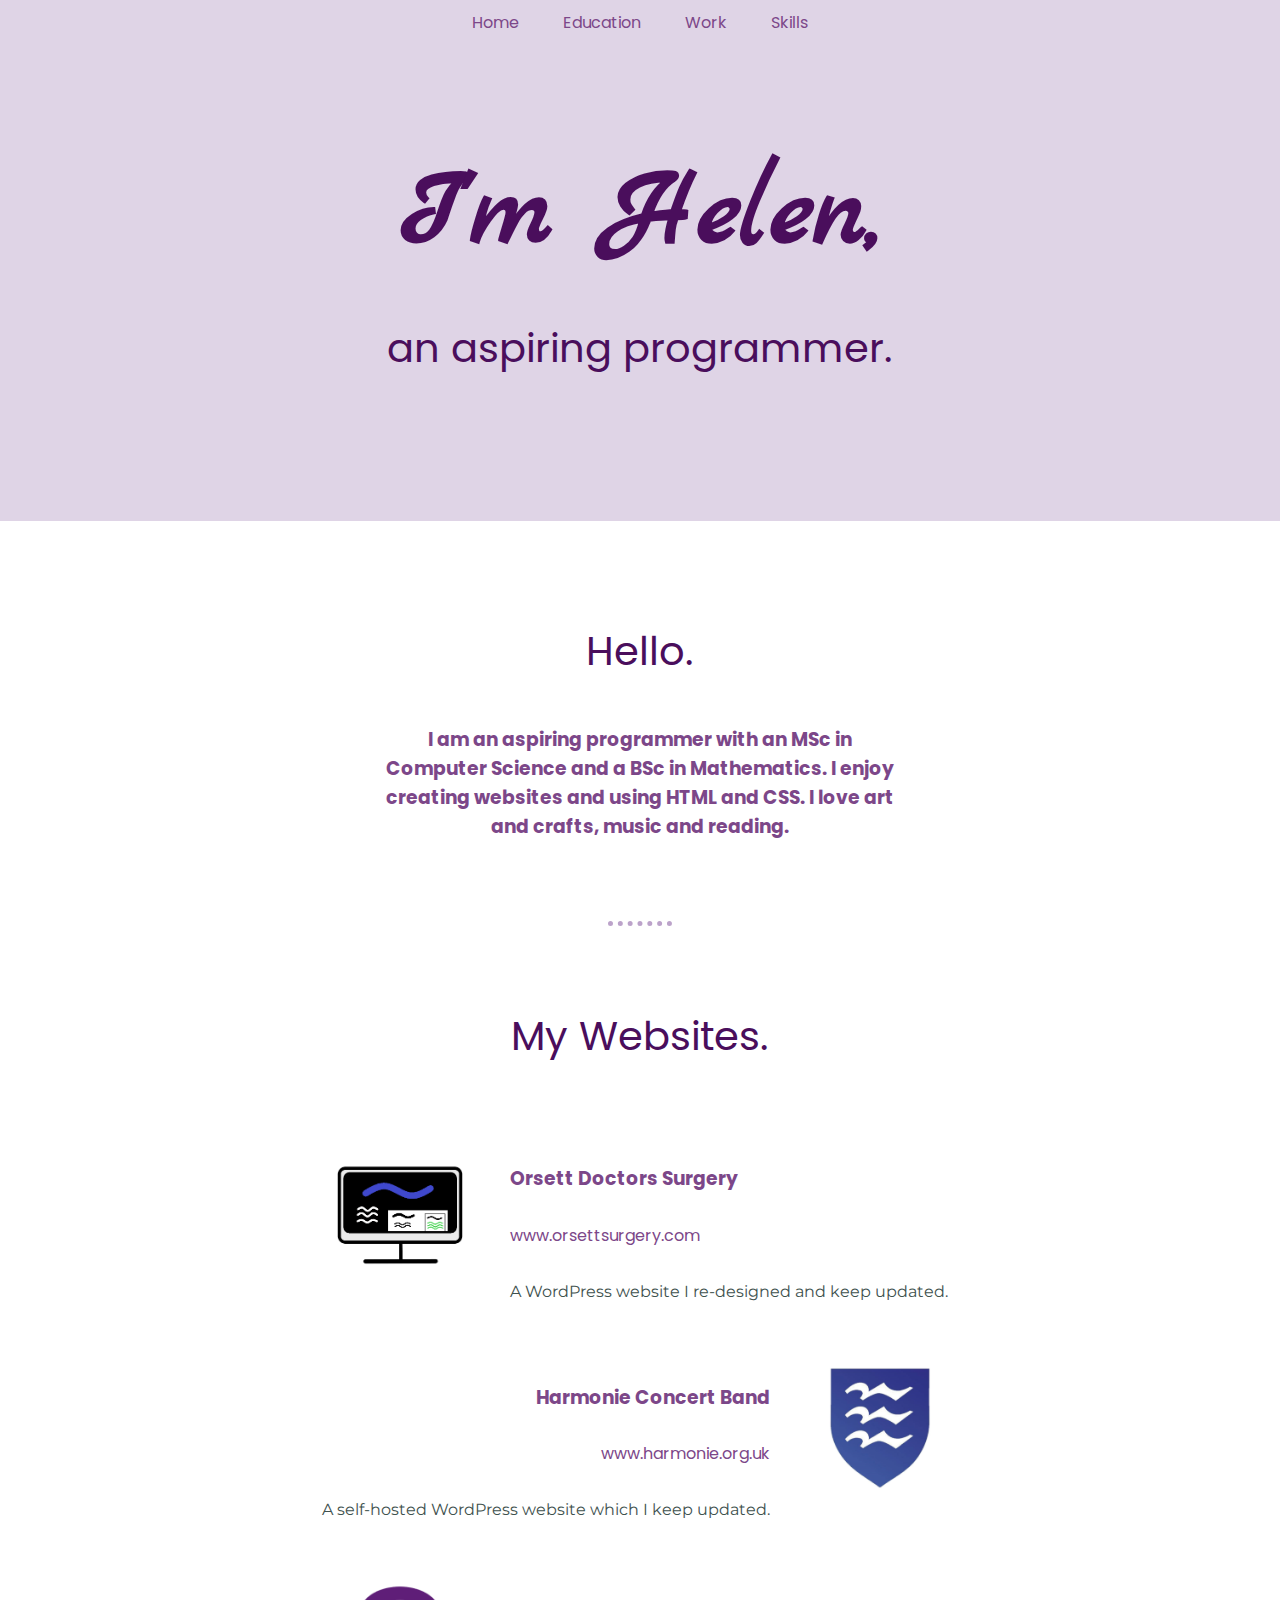
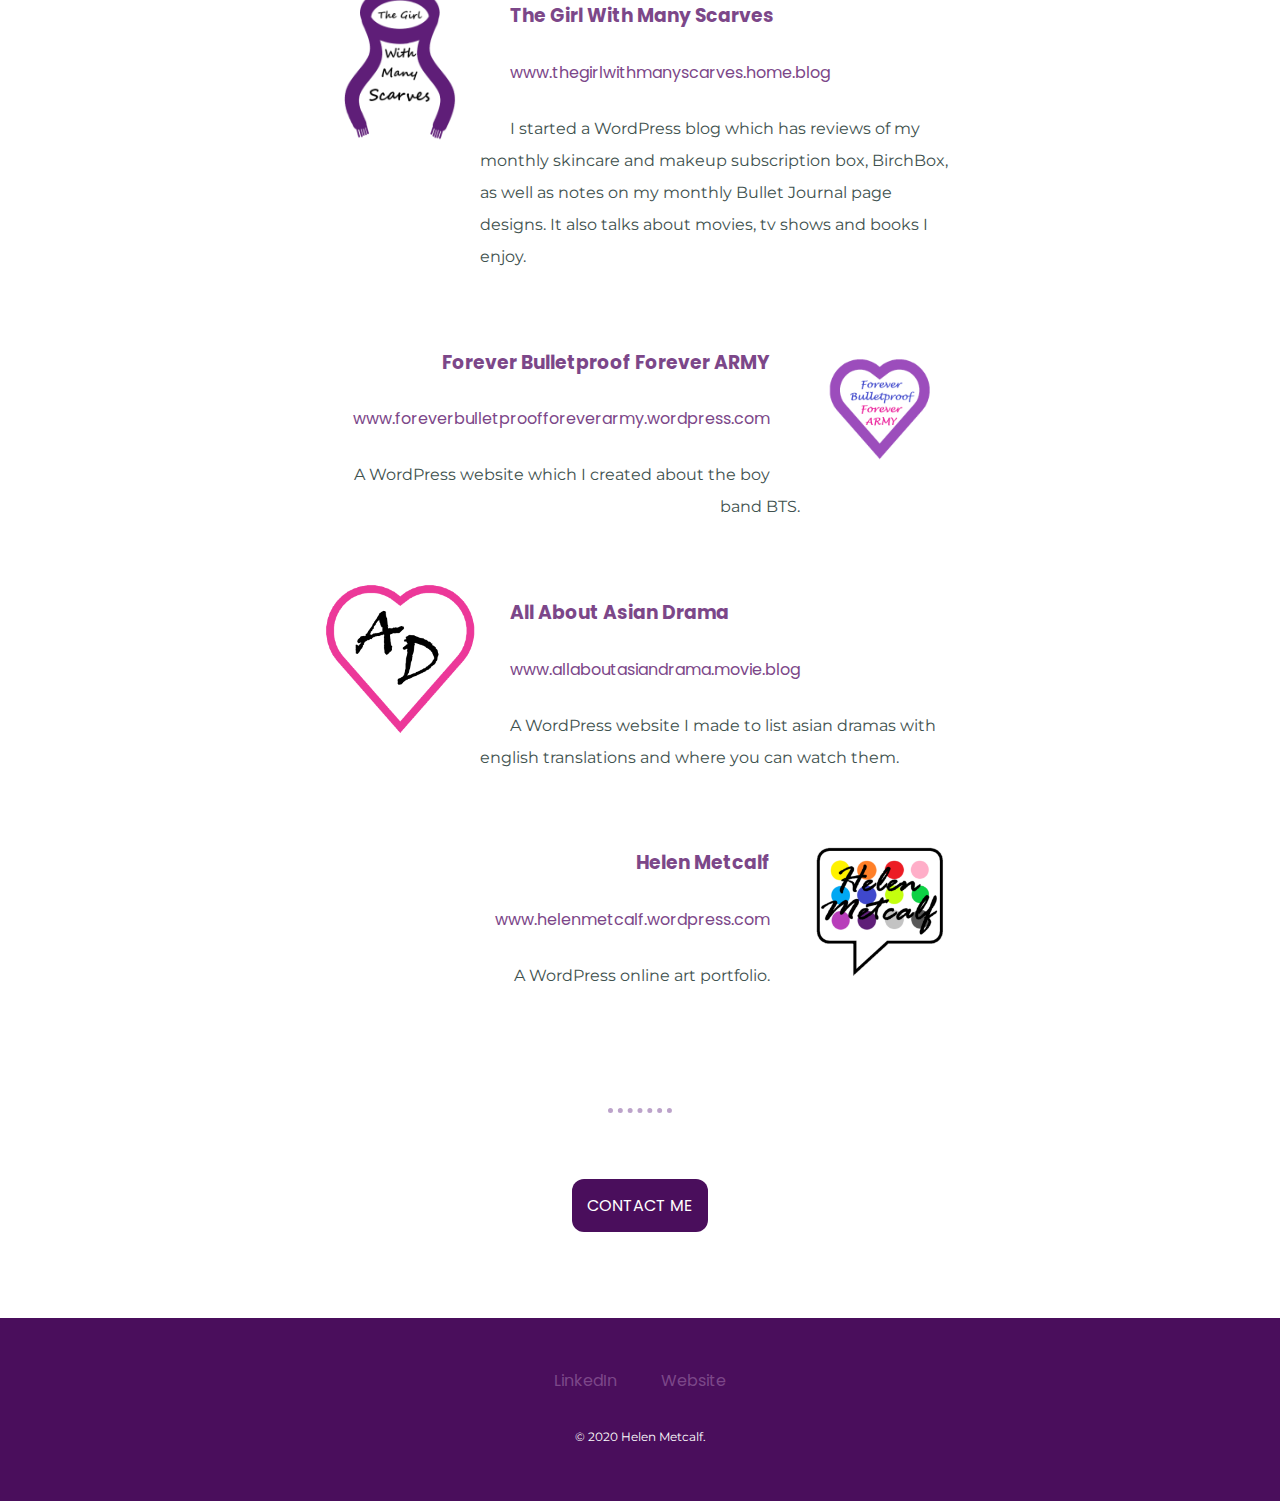
<file: index.html>
<!DOCTYPE html>
<html lang="en" dir="ltr">

<head>
  <meta charset="utf-8">
  <title>Helen Metcalf</title>
  <link rel="stylesheet" href="css/styles.css">
  <link rel="icon" href="hm_web_icon.ico">
  <link href="https://fonts.googleapis.com/css?family=Marck+Script|Montserrat|Poppins&display=swap" rel="stylesheet">
</head>

<body>


  <div class="nav">
    <a href="index.html">Home</a>
    <a href="education.html">Education</a>
    <a href="work.html">Work</a>
    <a href="skills.html">Skills</a>
  </div>

  <div class="top-container">
    <h1>I'm Helen,</h1>
    <h2>an aspiring programmer.</h2>
  </div>

  <div class="middle-container">
    <div class="profile">
<!--      <img class="profile-img" src="images/helen.jpg" alt="profile-pic">
      <img class="hm-logo" src="images/HM_logo1_clear.png" alt="hm-logo"> -->
      <h2>Hello.</h2>
      <h3 class="intro">I am an aspiring programmer with an MSc in Computer Science
        and a BSc in Mathematics. I enjoy creating websites and using HTML and
        CSS. I love art and crafts, music and reading.</h3>
    </div>
    <hr>
    <div class="skills">
      <h2>My Websites.</h2>
      <div class="skill-row">

        <div class="skill-row-one">
          <img class="orsett-logo-img" src="images/website_icon_colour.png" alt="orsett-logo">
          <div class="skill-row-one-text">
            <h3>Orsett Doctors Surgery</h3>
            <a class="website-link" href="https://www.orsettsurgery.com">www.orsettsurgery.com</a>
            <p>A WordPress website I re-designed and keep updated.</p>
          </div>
        </div>

        <div class="skill-row-two">
          <img class="harmonie-logo-img" src="images/harmonie_transparent.png" alt="harmonie-logo">
          <div class="skill-row-two-text">
            <h3>Harmonie Concert Band</h3>
            <a class="website-link" href="https://www.harmonie.org.uk">www.harmonie.org.uk</a>
            <p>A self-hosted WordPress website which I keep updated.</p>
          </div>
        </div>

        <div class="skill-row-one">
          <img class="scarf-logo-img" src="images/Scarf_Logo.png" alt="scarf-logo">
          <div class="skill-row-one-text">
            <h3>The Girl With Many Scarves</h3>
            <a class="website-link" href="http://www.thegirlwithmanyscarves.home.blog/">www.thegirlwithmanyscarves.home.blog</a>
            <p>I started a WordPress blog which has reviews of my monthly skincare and makeup
              subscription box, BirchBox, as well as notes on my monthly Bullet Journal
              page designs. It also talks about movies, tv shows and books I enjoy.</p>
          </div>
        </div>

        <div class="skill-row-two">
          <img class="bts-logo-img" src="images/FBFA_Logo_v4_3.png" alt="bts-logo">
          <div class="skill-row-two-text">
            <h3>Forever Bulletproof Forever ARMY</h3>
            <a class="website-link" href="http://www.foreverbulletproofforeverarmy.wordpress.com/">www.foreverbulletproofforeverarmy.wordpress.com</a>
            <p>A WordPress website which I created about the boy band BTS.</p>
          </div>
        </div>

        <div class="skill-row-one">
          <img class="asian-drama-logo-img" src="images/asian-drama-logo.png" alt="asian-drama-logo">
          <div class="skill-row-one-text">
            <h3>All About Asian Drama</h3>
            <a class="website-link" href="http://www.allaboutasiandrama.movie.blog/">www.allaboutasiandrama.movie.blog</a>
            <p>A WordPress website I made to list asian dramas with english translations and where you can watch them.</p>
          </div>
        </div>

        <div class="skill-row-two">
          <img class="hm-logo-img" src="images/HM_logo1_clear_small.png" alt="hm-logo">
          <div class="skill-row-two-text">
            <h3>Helen Metcalf</h3>
            <a class="website-link" href="https://www.helenmetcalf.wordpress.com/">www.helenmetcalf.wordpress.com</a>
            <p>A WordPress online art portfolio.</p>
          </div>
        </div>
<!--
        <div class="skill-row-two">
          <img class="dr-logo-img" src="images/DR_logo.png" alt="DR-logo">
          <div class="skill-row-two-text">
            <h3>DayDream Romantic</h3>
            <p>I have another blog which focuses on my favourite fictional relationships
              from movies, tv shows and books.</p>
          </div>
        </div>
-->
      </div>
    </div>
    <hr>
    <div class="contact-me">
<!--      <h2>Get In Touch</h2>
      <h3>Do you have a project you would like my help on?</h3>
      <p class="contact-message">Press the <em>Contact Me</em> button below to get
        in touch with me.</p>  -->
      <a class="btn" href="mailto:hm9500@hotmail.com">CONTACT ME</a>
    </div>
  </div>


  <div class="bottom-container">
    <a class="footer-link" href="https://www.linkedin.com/in/helen-m222a99107/">LinkedIn</a>
    <a class="footer-link" href="https://www.helenmetcalf.wordpress.com">Website</a>
    <p class="copyright-message">© 2020 Helen Metcalf.</p>
  </div>



</body>

</html>
</file>
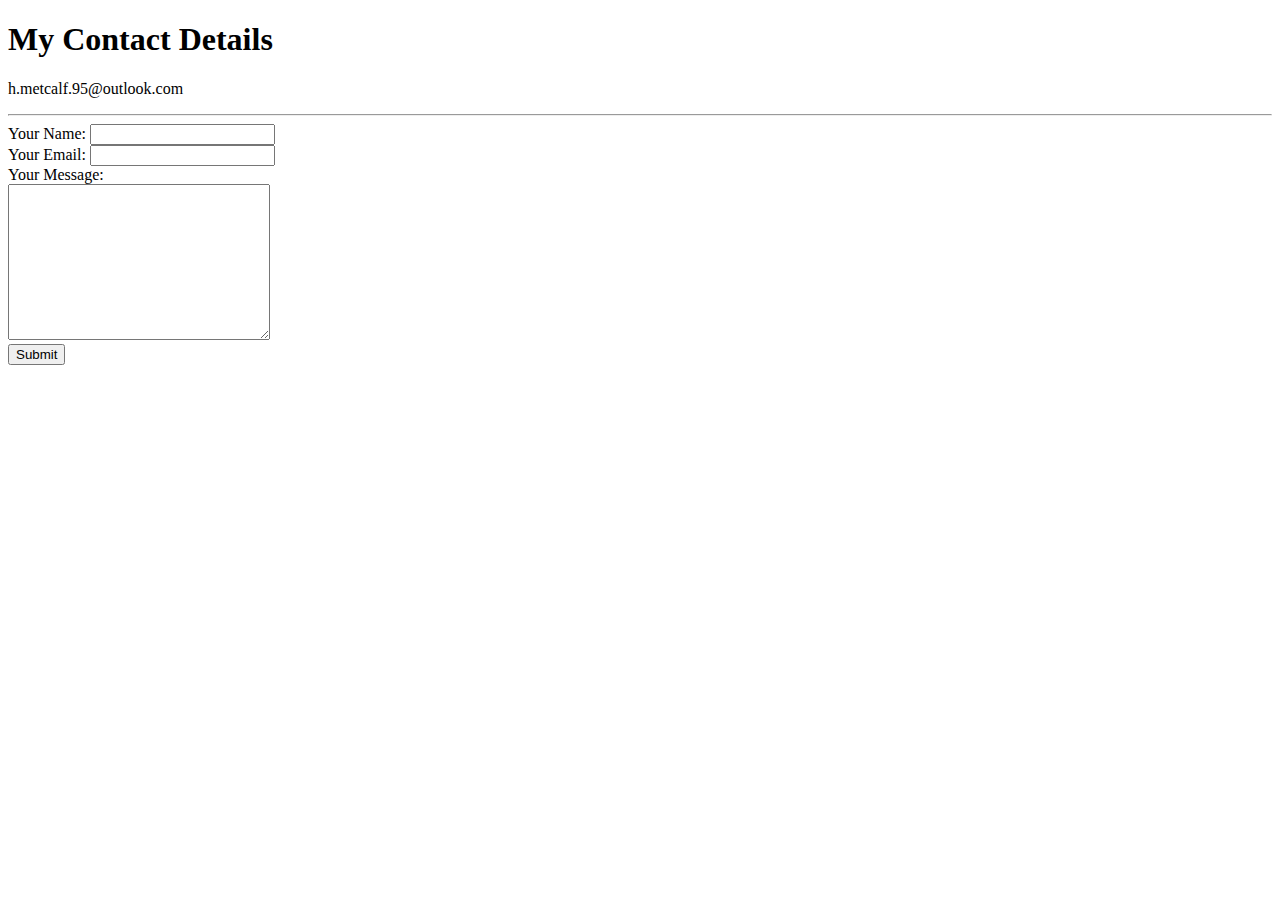
<file: contact.html>
<!DOCTYPE html>
<html lang="en" dir="ltr">
  <head>
    <meta charset="utf-8">
    <title>Contact Me</title>
  </head>
  <body>
    <h1>My Contact Details</h1>
    <p>h.metcalf.95@outlook.com</p>
    <hr>
    <form action="mailto:hm9500@hotmail.com" method="post" enctype="text/plain">
      <label for="">Your Name:</label>
      <input type="text" name="yourName" value=""><br>
      <label for="">Your Email:</label>
      <input type="email" name="yourEmail" value=""><br>
      <label for="">Your Message:</label><br>
      <textarea name="yourMessage" rows="10" cols="30"></textarea><br>
      <input type="submit" name="">
    </form>
  </body>
</html>
</file>
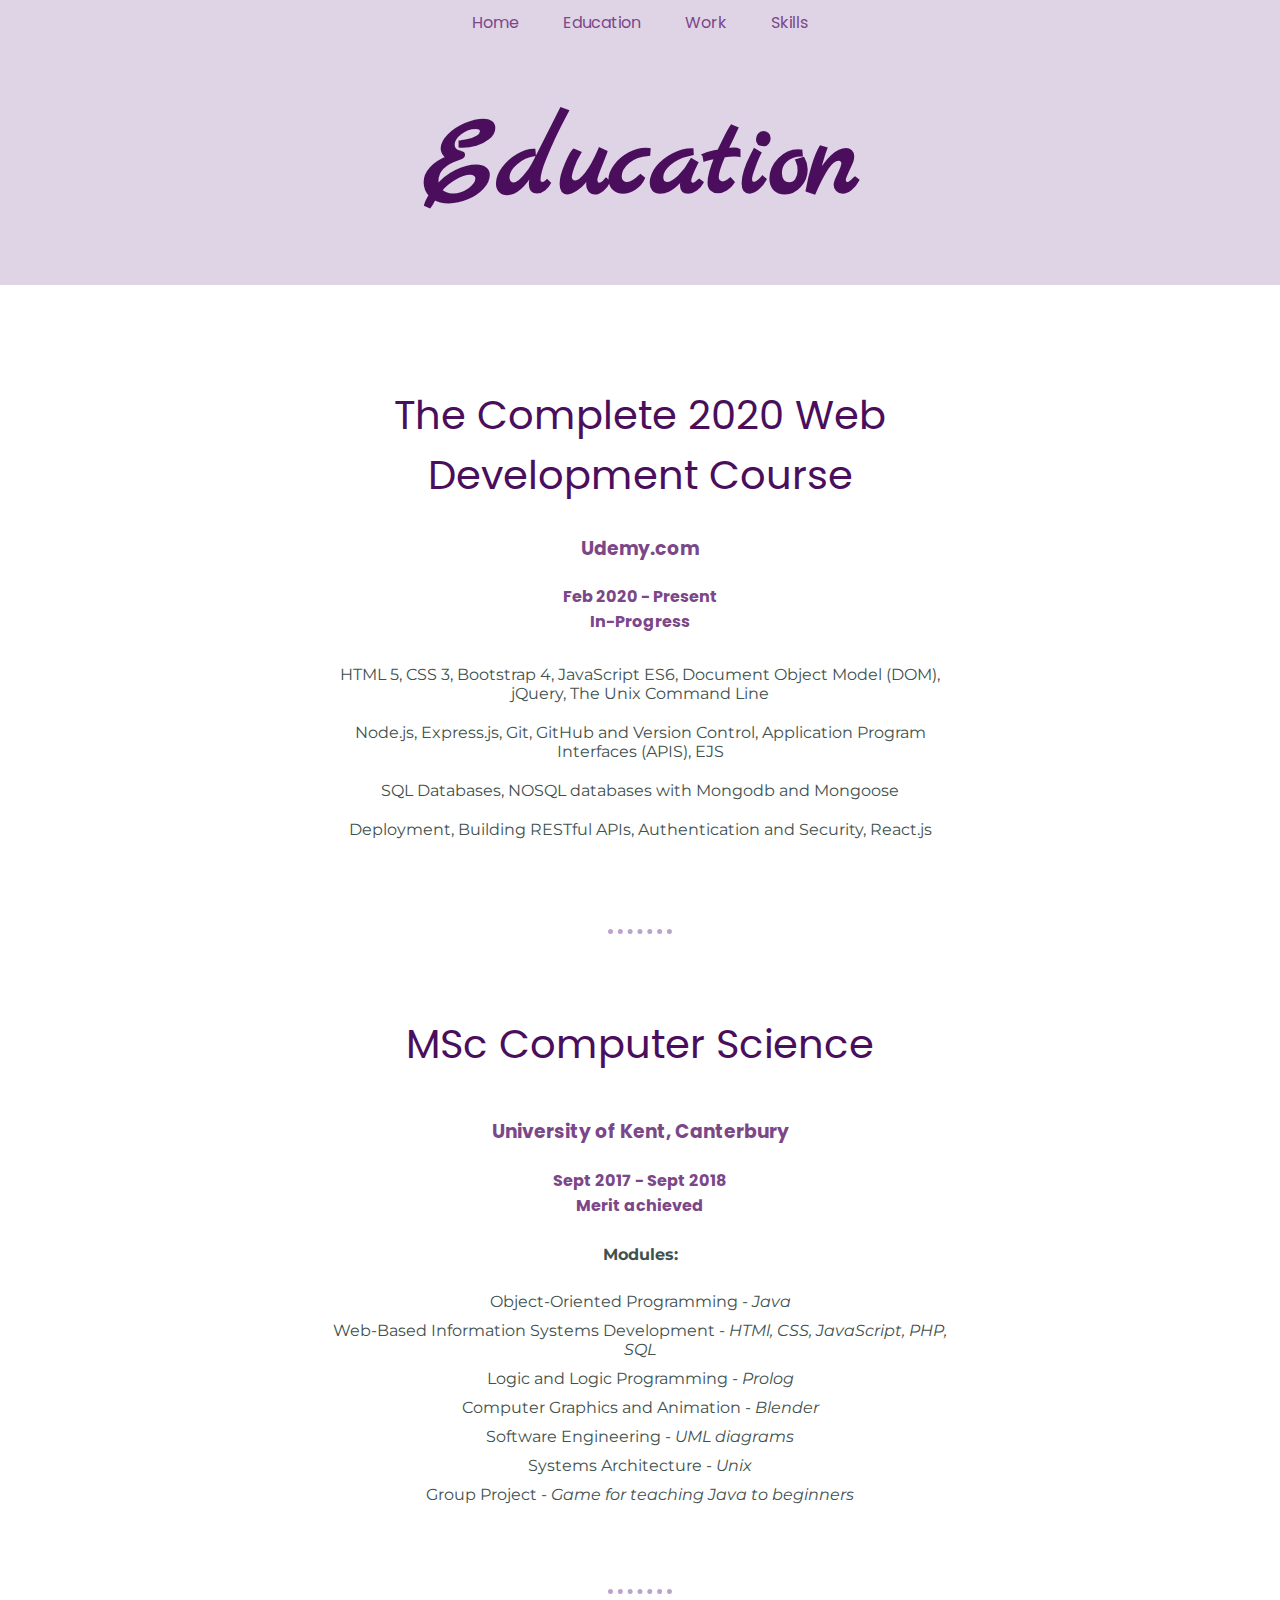
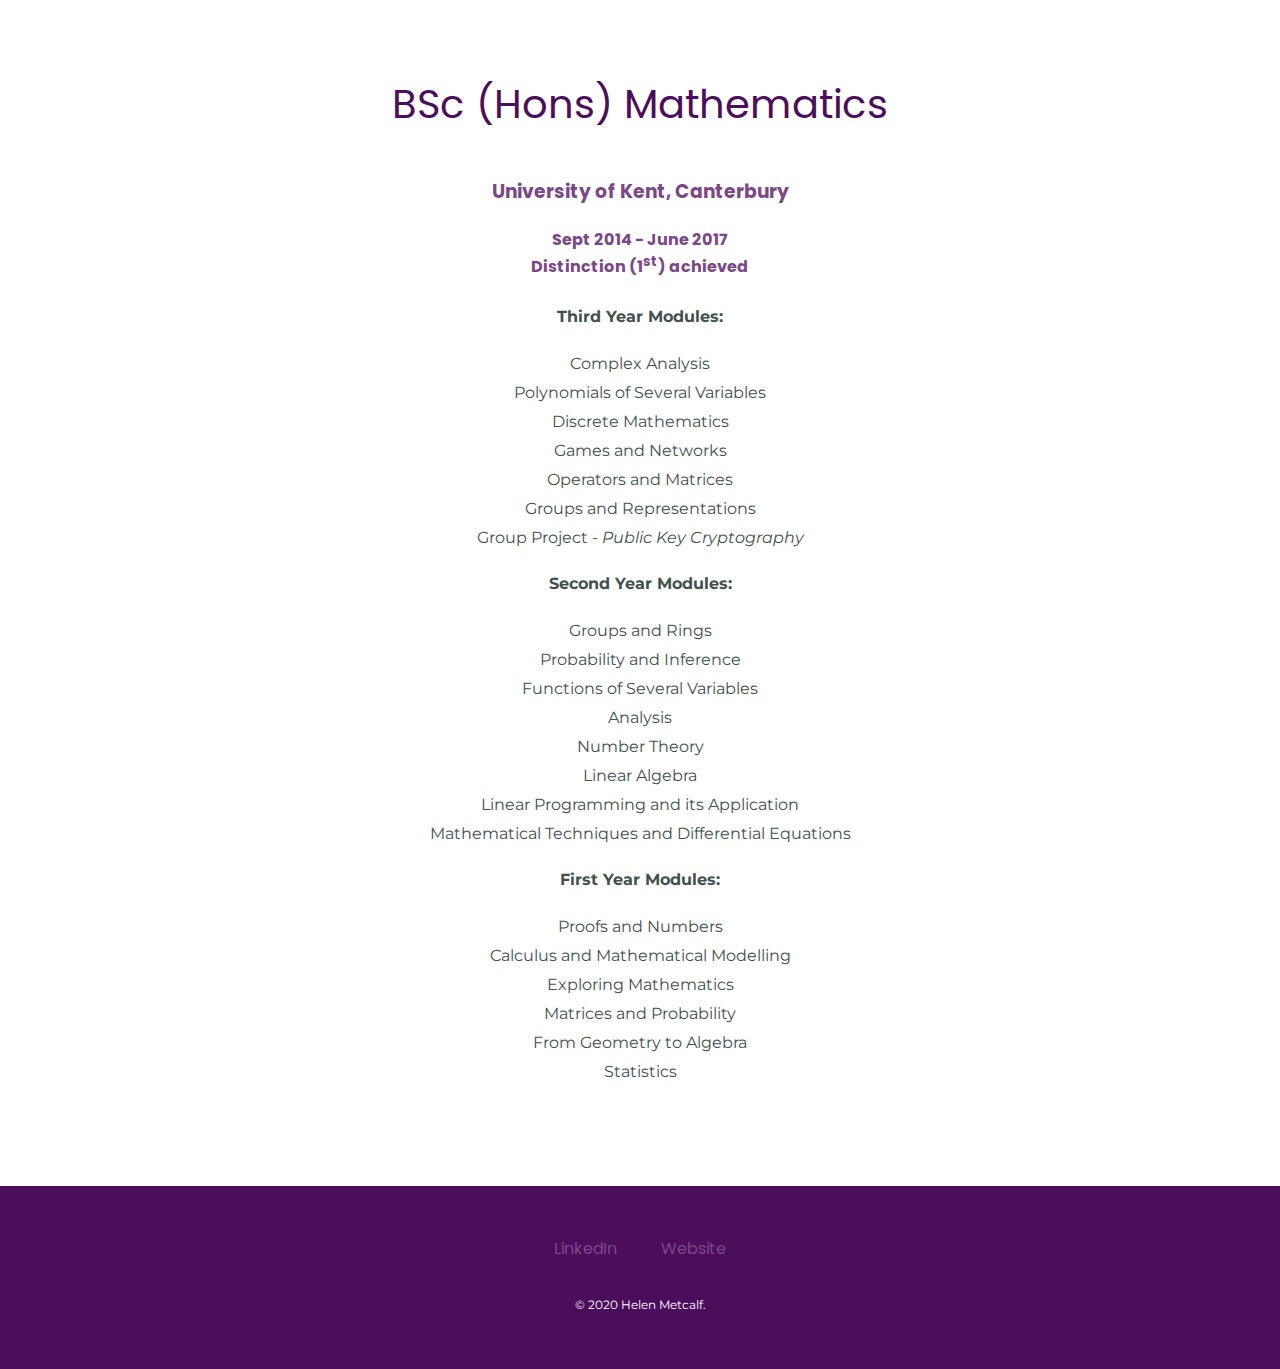
<file: education.html>
<!DOCTYPE html>
<html lang="en" dir="ltr">

<head>
  <meta charset="utf-8">
  <title>My Education</title>
  <link rel="stylesheet" href="css/styles.css">
  <link rel="icon" href="favicon.ico">
  <link href="https://fonts.googleapis.com/css?family=Marck+Script|Montserrat|Poppins&display=swap" rel="stylesheet">
</head>

<body>
  <div class="nav">
    <a href="index.html">Home</a>
    <a href="education.html">Education</a>
    <a href="work.html">Work</a>
    <a href="skills.html">Skills</a>
  </div>

  <div class="top-container-edu">
    <h1>Education</h1>
  </div>

  <div class="middle-container">
    <div class="udemy">
      <h2 class="edu-heading">The Complete 2020 Web Development Course</h2>
      <h3><a href="https://www.udemy.com/course/the-complete-web-development-bootcamp/">Udemy.com</a></h3>
      <h4>Feb 2020 - Present <br> In-Progress</h4>
      <ul class="edu-description">
        <li class="edu-description-li">
          HTML 5, CSS 3, Bootstrap 4, JavaScript ES6, Document Object Model (DOM), jQuery, The Unix Command Line
        </li>
        <li class="edu-description-li">
          Node.js, Express.js, Git, GitHub and Version Control, Application Program Interfaces (APIS), EJS
        </li>
        <li class="edu-description-li">
          SQL Databases, NOSQL databases with Mongodb and Mongoose
        </li>
        <li class="edu-description-li">
          Deployment, Building RESTful APIs, Authentication and Security, React.js
        </li>
      </ul>
    </div>
<!--
    <hr>

    <div class="buttercups">
      <h2>Dispensing Assistant Course</h2>
      <h3><a href="https://www.buttercupstraining.co.uk/course/dispensing-assistant-course">Buttercups Training</a></h3>
      <h4>July 2019 - Present <br> In-Progress</h4>
    </div>
-->
    <hr>

    <div class="msc">
      <h2>MSc Computer Science</h2>
      <h3>University of Kent, Canterbury</h3>
      <h4>Sept 2017 - Sept 2018 <br> Merit achieved</h4>
      <p><strong>Modules:</strong></p>
      <ul>
        <li>Object-Oriented Programming - <em>Java</em></li>
        <li>Web-Based Information Systems Development - <em>HTMl, CSS, JavaScript, PHP, SQL</em></li>
        <li>Logic and Logic Programming - <em>Prolog</em></li>
        <li>Computer Graphics and Animation - <em>Blender</em></li>
        <li>Software Engineering - <em>UML diagrams</em></li>
        <li>Systems Architecture - <em>Unix</em></li>
        <li>Group Project - <em>Game for teaching Java to beginners</em></li>
      </ul>
    </div>

    <hr>

    <div class="bsc">
      <h2>BSc (Hons) Mathematics</h2>
      <h3>University of Kent, Canterbury</h3>
      <h4>Sept 2014 - June 2017 <br> Distinction (1<sup>st</sup>) achieved</h4>
      <p><strong>Third Year Modules:</strong></p>
      <ul>
        <li>Complex Analysis </li>
        <li>Polynomials of Several Variables </li>
        <li>Discrete Mathematics </li>
        <li>Games and Networks </li>
        <li>Operators and Matrices </li>
        <li>Groups and Representations </li>
        <li>Group Project - <em>Public Key Cryptography</em></li>
      </ul>
      <p><strong>Second Year Modules:</strong></p>
      <ul>
        <li>Groups and Rings </li>
        <li>Probability and Inference </li>
        <li>Functions of Several Variables </li>
        <li>Analysis</li>
        <li>Number Theory </li>
        <li>Linear Algebra </li>
        <li>Linear Programming and its Application </li>
        <li>Mathematical Techniques and Differential Equations </li>
      </ul>
      <p><strong>First Year Modules:</strong></p>
      <ul>
        <li>Proofs and Numbers </li>
        <li>Calculus and Mathematical Modelling </li>
        <li>Exploring Mathematics </li>
        <li>Matrices and Probability </li>
        <li>From Geometry to Algebra </li>
        <li>Statistics</li>
      </ul>
    </div>
  </div>



  <div class="bottom-container">
    <a class="footer-link" href="https://www.linkedin.com/in/helen-m222a99107/">LinkedIn</a>
    <a class="footer-link" href="https://www.helenmetcalf.wordpress.com">Website</a>
    <p class="copyright-message">© 2020 Helen Metcalf.</p>
  </div>

</body>

</html>
</file>
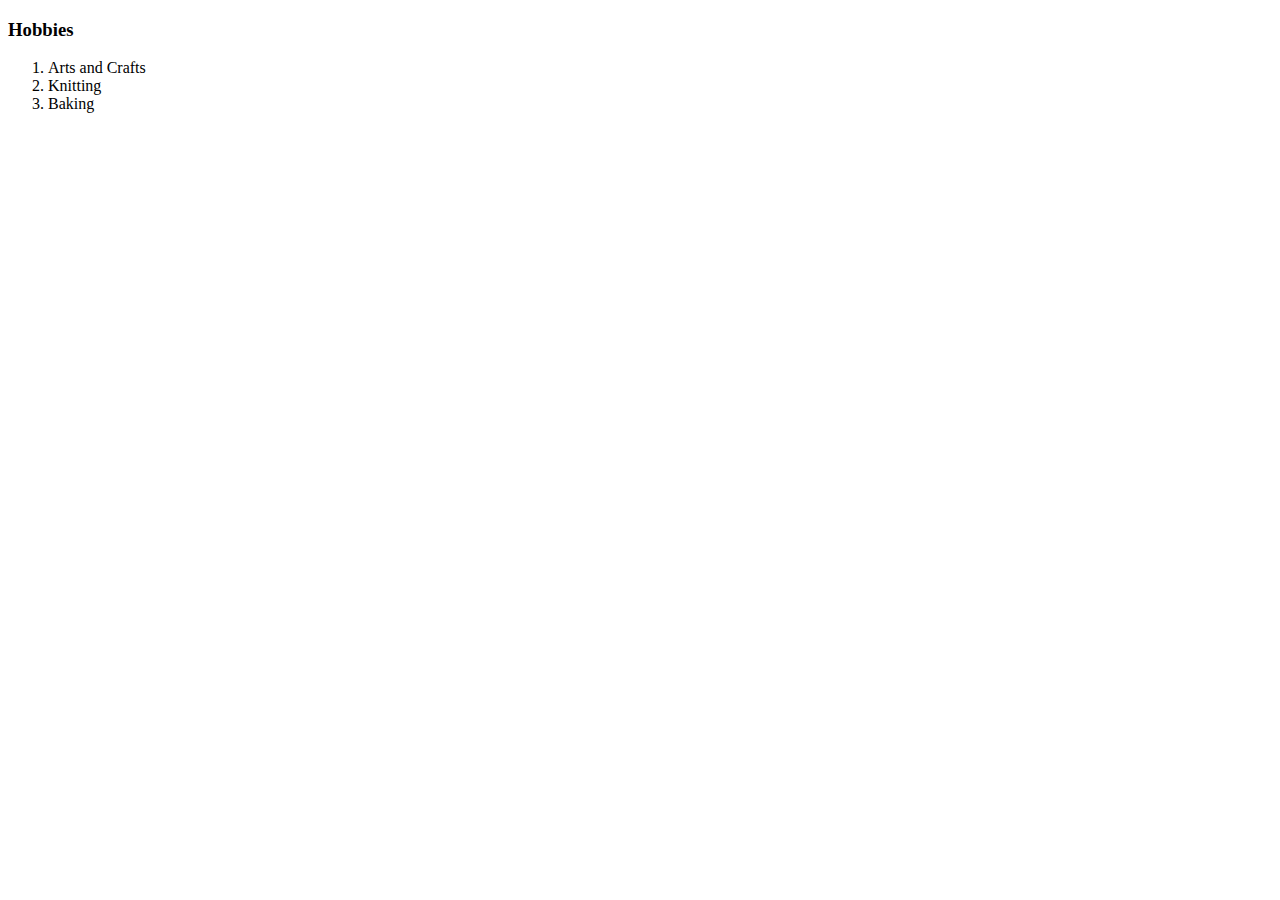
<file: hobbies.html>
<!DOCTYPE html>
<html lang="en" dir="ltr">
  <head>
    <meta charset="utf-8">
    <title>My Hobbies</title>
  </head>
  <body>
    <h3>Hobbies</h3>
    <ol>
      <li>Arts and Crafts</li>
      <li>Knitting</li>
      <li>Baking</li>
    </ol>
  </body>
</html>
</file>
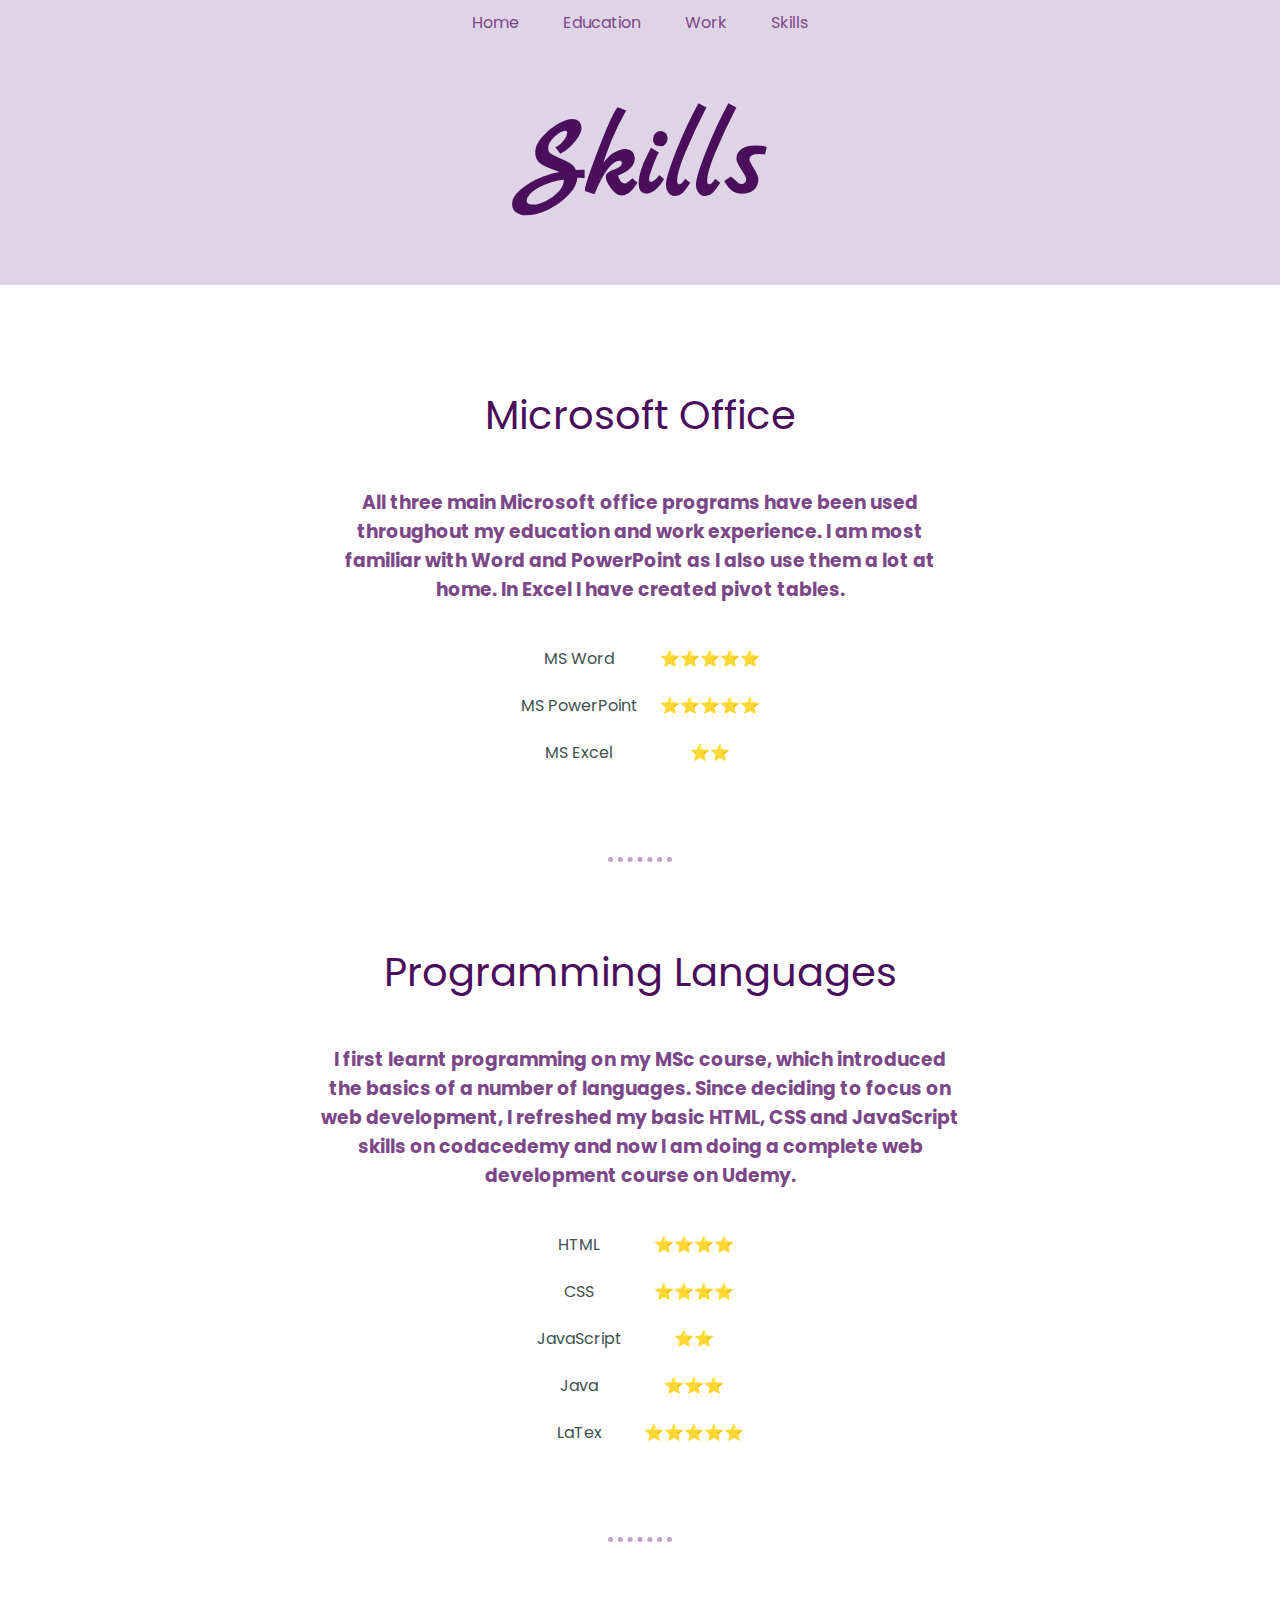
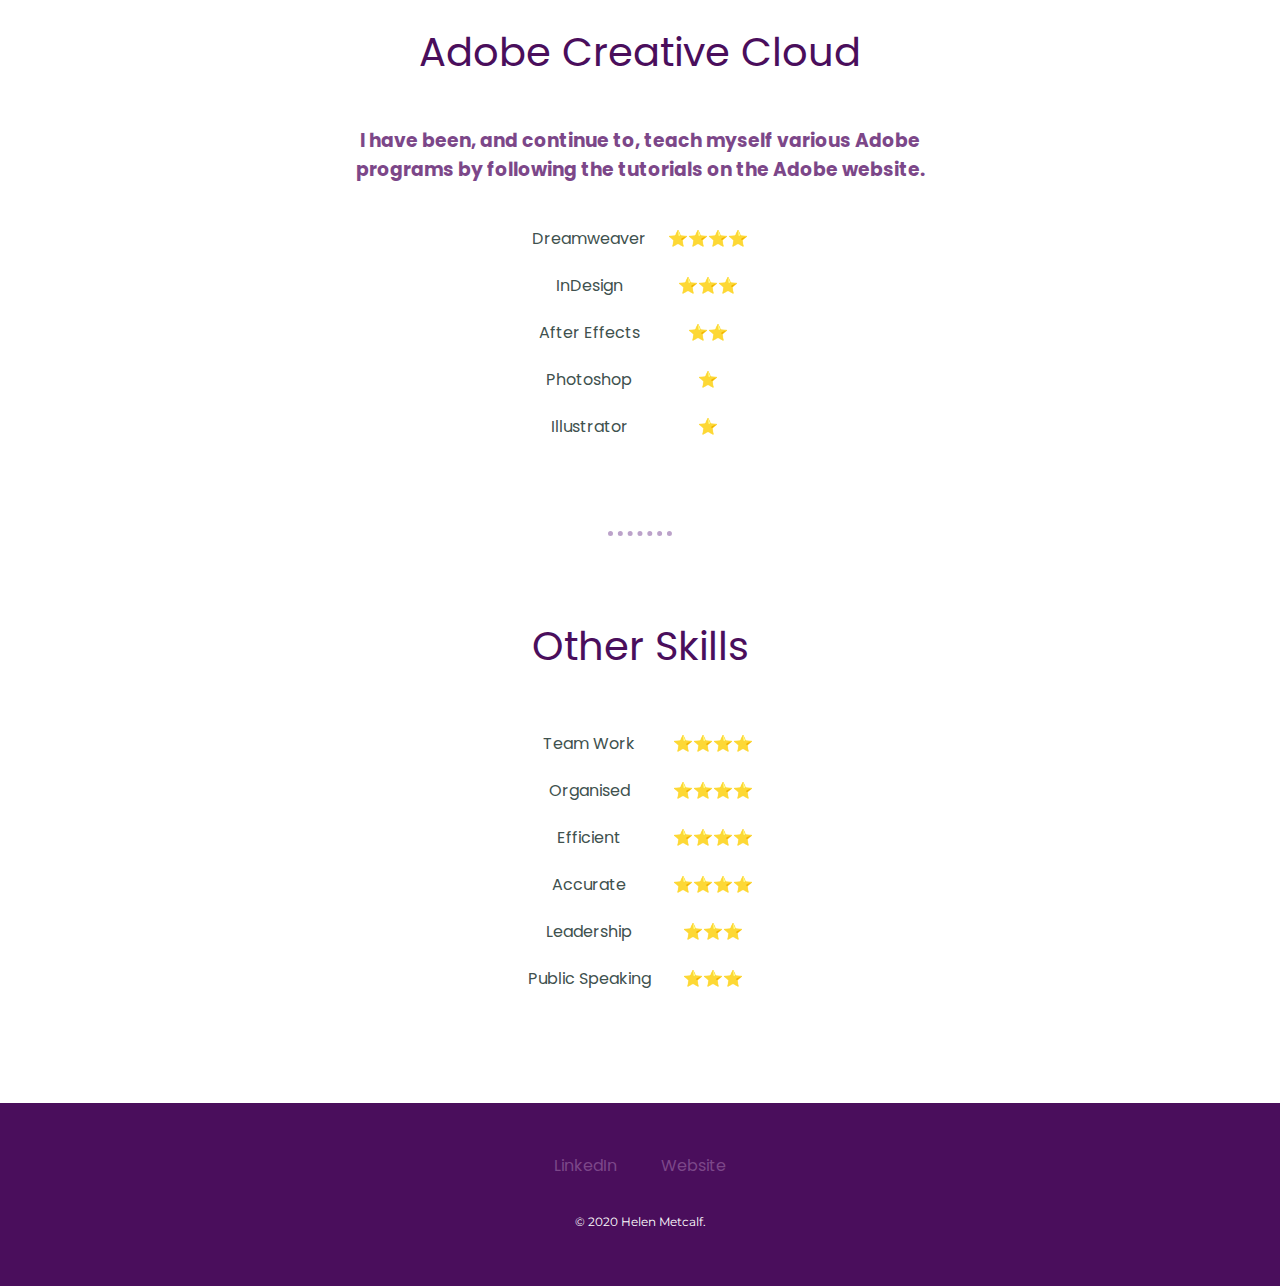
<file: skills.html>
<!DOCTYPE html>
<html lang="en" dir="ltr">

<head>
  <meta charset="utf-8">
  <title>My Skills</title>
  <link rel="stylesheet" href="css/styles.css">
  <link rel="icon" href="favicon.ico">
  <link href="https://fonts.googleapis.com/css?family=Marck+Script|Montserrat|Poppins&display=swap" rel="stylesheet">
</head>

<body>

  <div class="nav">
    <a href="index.html">Home</a>
    <a href="education.html">Education</a>
    <a href="work.html">Work</a>
    <a href="skills.html">Skills</a>
  </div>

  <div class="top-container-skills">
    <h1>Skills</h1>
  </div>

  <div class="middle-container">
    <div class="office-skills">
      <h2>Microsoft Office</h2>
      <h3 class="skills-description">All three main Microsoft office programs have
      been used throughout my education and work experience. I am most familiar
      with Word and PowerPoint as I also use them a lot at home. In Excel I have
      created pivot tables.</h3>
      <table class="skills-office">
        <tr>
          <td>MS Word</td>
          <td>⭐⭐⭐⭐⭐</td>
        </tr>
        <tr class="stripe">
          <td>MS PowerPoint</td>
          <td>⭐⭐⭐⭐⭐</td>
        </tr>
        <tr>
          <td>MS Excel</td>
          <td>⭐⭐</td>
        </tr>
      </table>
    </div>

    <hr>

    <div class="prog-skills">
      <h2>Programming Languages</h2>
      <h3 class="skills-description">I first learnt programming on my MSc course,
        which introduced the basics of a number of languages. Since deciding to focus
        on web development, I refreshed my basic HTML, CSS and JavaScript
        skills on codacedemy and now I am doing a complete web development course
        on Udemy.</h3>
      <table class="skills-prog">
        <tr>
          <td>HTML</td>
          <td>⭐⭐⭐⭐</td>
        </tr>
        <tr>
          <td>CSS</td>
          <td>⭐⭐⭐⭐</td>
        </tr>
        <tr>
          <td>JavaScript</td>
          <td>⭐⭐</td>
        </tr>
        <tr>
          <td>Java</td>
          <td>⭐⭐⭐</td>
        </tr>
        <tr>
          <td>LaTex</td>
          <td>⭐⭐⭐⭐⭐</td>
        </tr>
      </table>
    </div>

    <hr>

    <div class="adobe-skills">
      <h2>Adobe Creative Cloud</h2>
      <h3 class="skills-description">I have been, and continue to, teach myself
        various Adobe programs by following the tutorials on the Adobe website.</h3>
      <table class="skills-adobe">
        <tr>
          <td>Dreamweaver</td>
          <td>⭐⭐⭐⭐</td>
        </tr>
        <tr>
          <td>InDesign</td>
          <td>⭐⭐⭐</td>
        </tr>
        <tr>
          <td>After Effects</td>
          <td>⭐⭐</td>
        </tr>
        <tr>
          <td>Photoshop</td>
          <td>⭐</td>
        </tr>
        <tr>
          <td>Illustrator</td>
          <td>⭐</td>
        </tr>
      </table>
    </div>

    <hr>

    <div class="other-skills">
      <h2>Other Skills</h2>
    <!--  <h3 class="skills-description">info</h3>  -->
      <table>
        <tr>
          <td>Team Work</td>
          <td>⭐⭐⭐⭐</td>
        </tr>
        <tr>
          <td>Organised</td>
          <td>⭐⭐⭐⭐</td>
        </tr>
        <tr>
          <td>Efficient</td>
          <td>⭐⭐⭐⭐</td>
        </tr>
        <tr>
          <td>Accurate</td>
          <td>⭐⭐⭐⭐</td>
        </tr>
        <tr>
          <td>Leadership</td>
          <td>⭐⭐⭐</td>
        </tr>
        <tr>
          <td>Public Speaking</td>
          <td>⭐⭐⭐</td>
        </tr>
      </table>
    </div>
  </div>



  <div class="bottom-container">
    <a class="footer-link" href="https://www.linkedin.com/in/helen-m222a99107/">LinkedIn</a>
    <a class="footer-link" href="https://www.helenmetcalf.wordpress.com">Website</a>
    <p class="copyright-message">© 2020 Helen Metcalf.</p>
  </div>

</body>

</html>
</file>
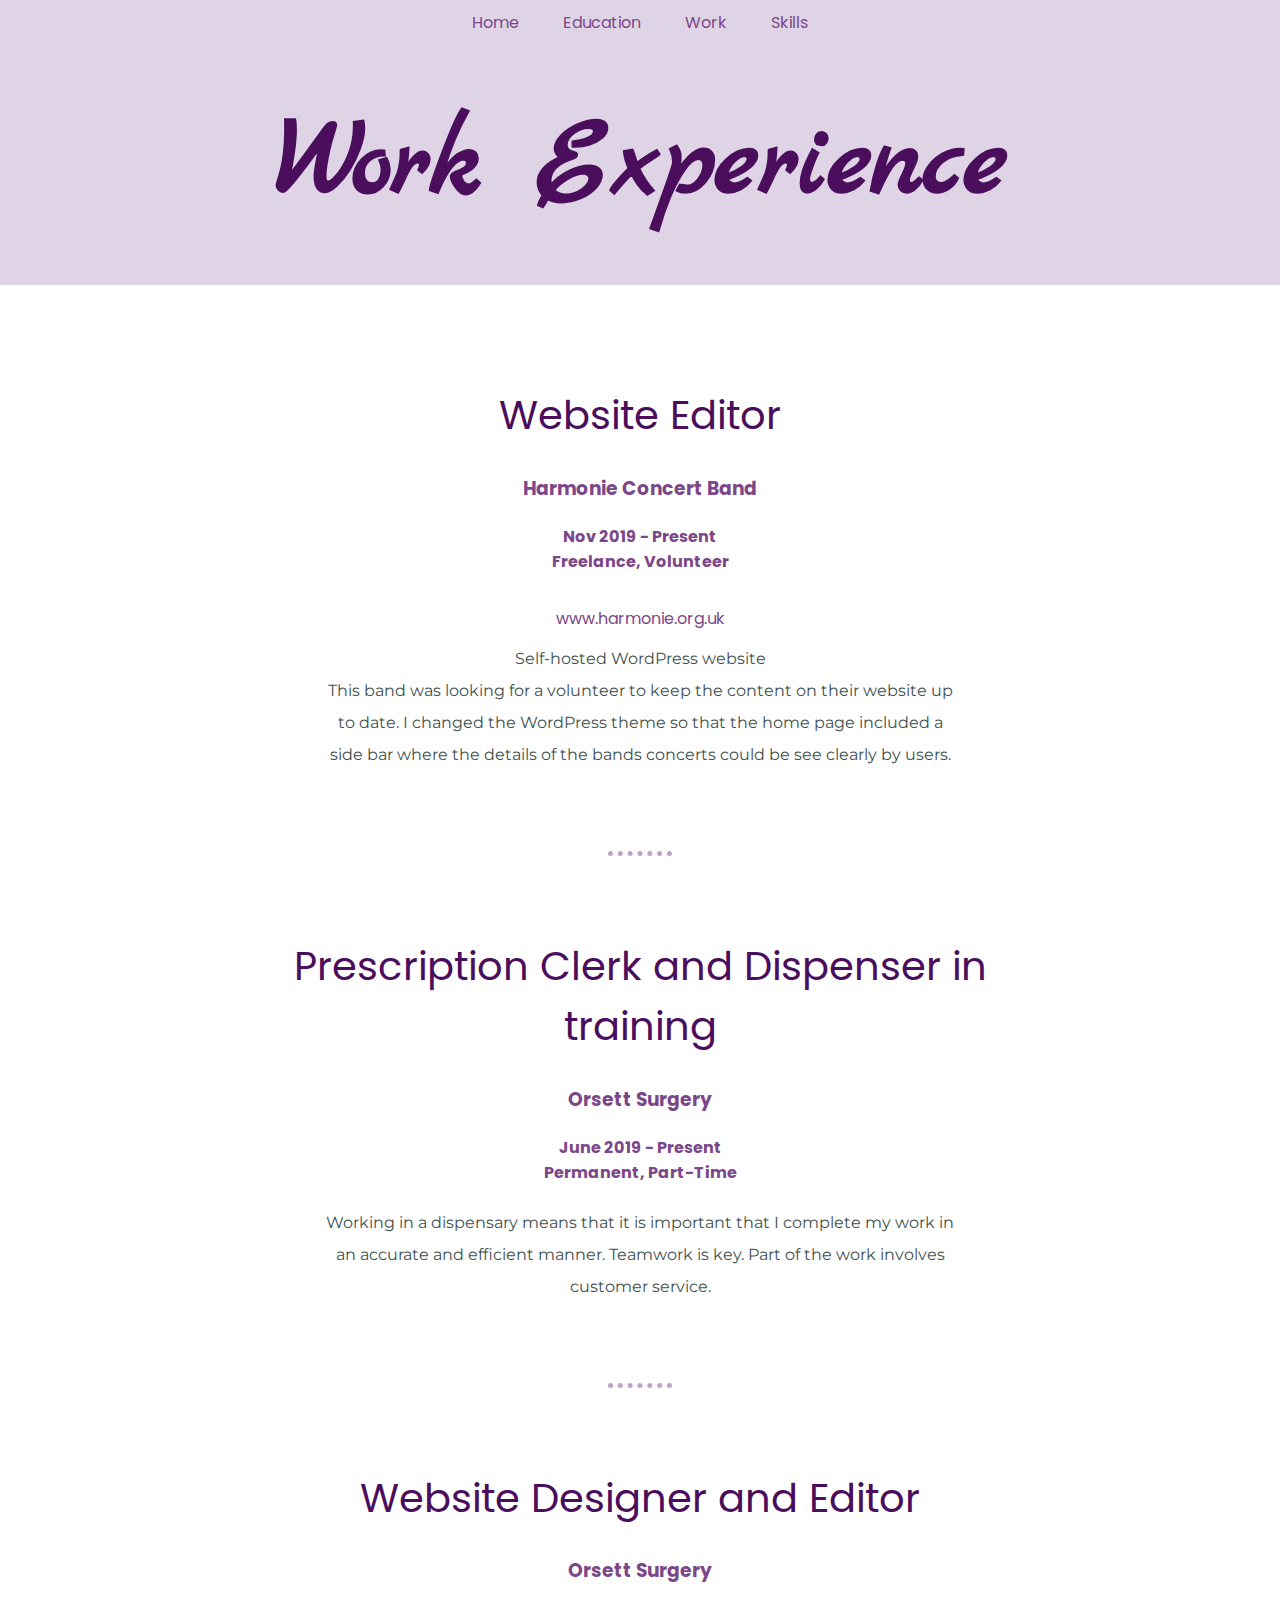
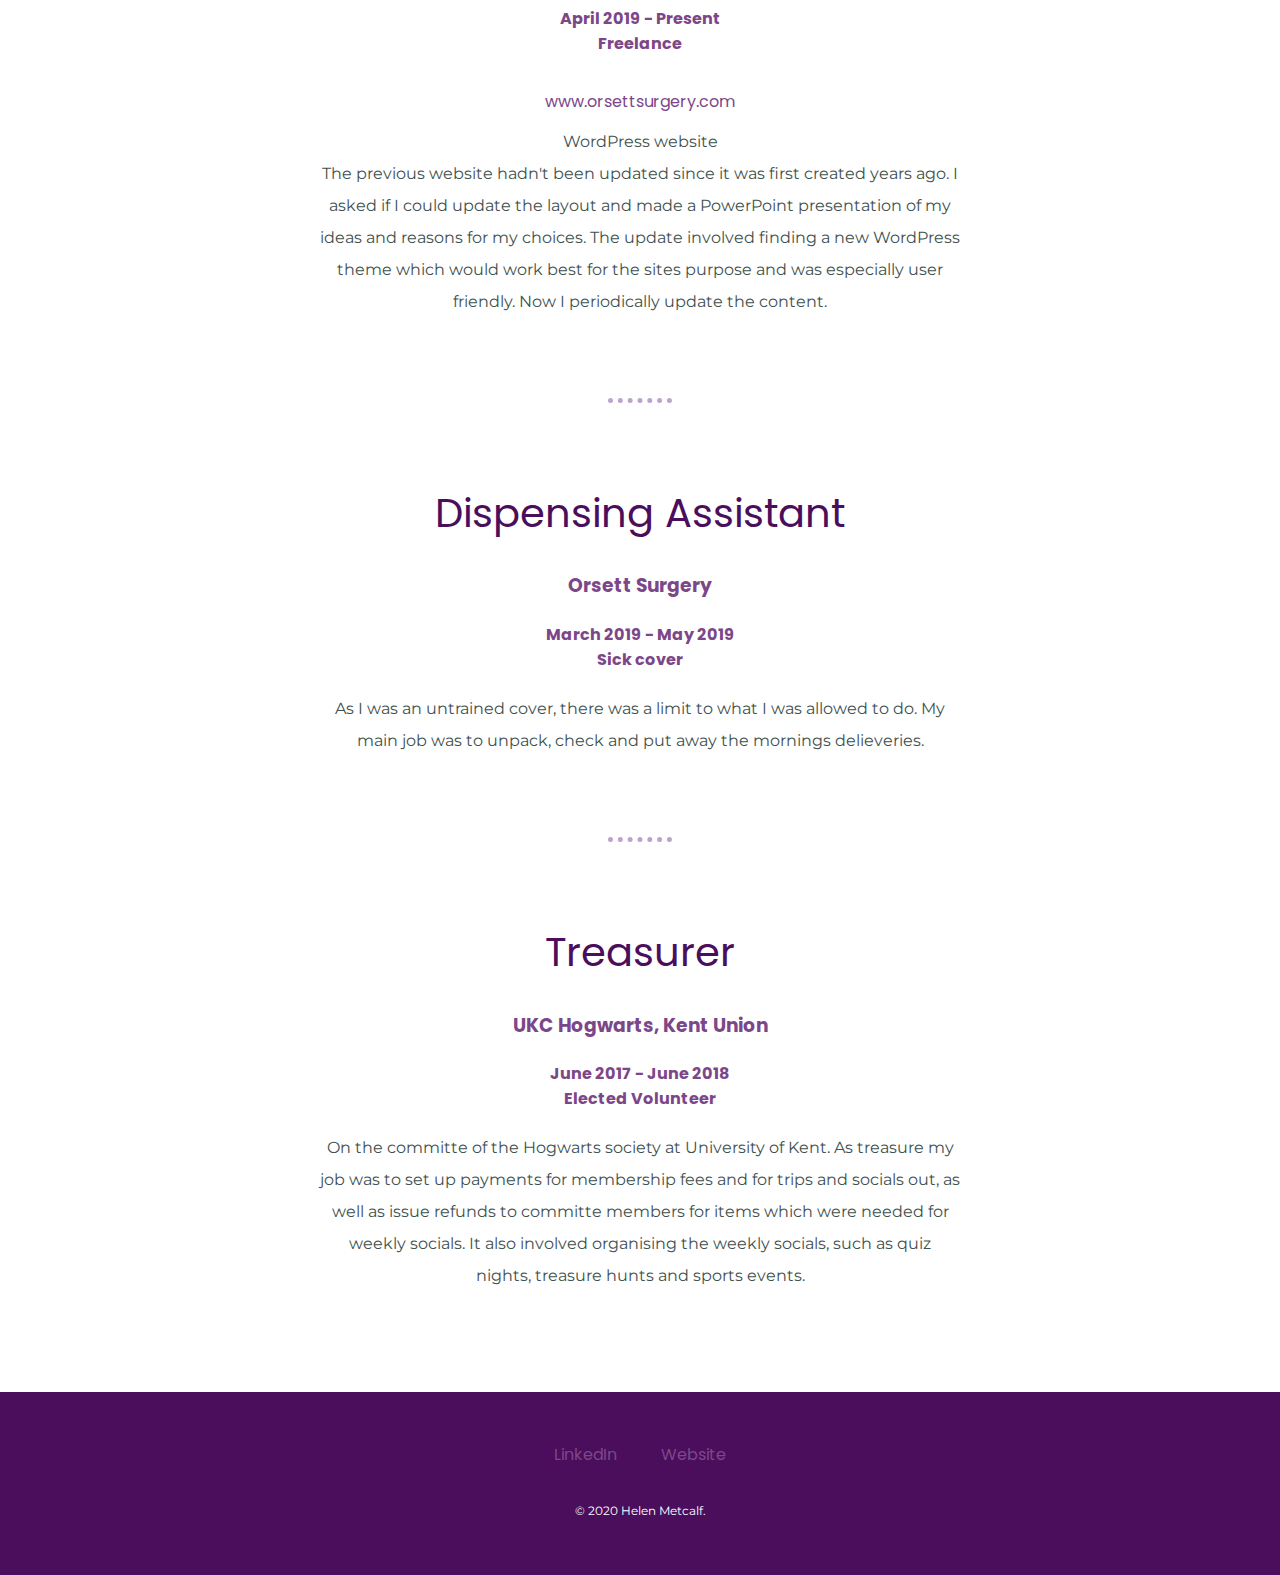
<file: work.html>
<!DOCTYPE html>
<html lang="en" dir="ltr">

<head>
  <meta charset="utf-8">
  <title>My Work Experience</title>
  <link rel="stylesheet" href="css/styles.css">
  <link rel="icon" href="favicon.ico">
  <link href="https://fonts.googleapis.com/css?family=Marck+Script|Montserrat|Poppins&display=swap" rel="stylesheet">
</head>

<body>
  <div class="nav">
    <a href="index.html">Home</a>
    <a href="education.html">Education</a>
    <a href="work.html">Work</a>
    <a href="skills.html">Skills</a>
  </div>

  <div class="top-container-work">
    <h1>Work Experience</h1>
  </div>

  <div class="middle-container">
    <div class="harmonie">
      <h2 class="work-heading">Website Editor</h2>
      <h3>Harmonie Concert Band</h3>
      <h4>Nov 2019 - Present <br> Freelance, Volunteer</h4>
      <a class="website-link" href="https://www.harmonie.org.uk">www.harmonie.org.uk</a>
      <p class="description">Self-hosted WordPress website<br>This band was looking
        for a volunteer to keep the content on their website up to date. I changed
        the WordPress theme so that the home page included a side bar where the
      details of the bands concerts could be see clearly by users.</p>
    </div>

    <hr>

    <div class="prescription-clerk">
      <h2 class="work-heading">Prescription Clerk and Dispenser in training</h2>
      <h3>Orsett Surgery</h3>
      <h4>June 2019 - Present <br> Permanent, Part-Time</h4>
      <p class="description">Working in a dispensary means that it is important
        that I complete my work in an accurate and efficient manner. Teamwork is
        key. Part of the work involves customer service.</p>
    </div>

    <hr>

    <div class="orsett-website">
      <h2 class="work-heading">Website Designer and Editor</h2>
      <h3>Orsett Surgery</h3>
      <h4>April 2019 - Present <br> Freelance</h4>
      <a class="website-link" href="https://www.orsettsurgery.com">www.orsettsurgery.com</a>
      <p class="description">WordPress website<br>The previous website hadn't been updated since it was
        first created years ago. I asked if I could update the layout and made a
        PowerPoint presentation of my ideas and reasons for my choices. The update
        involved finding a new WordPress theme which would work best for the sites
        purpose and was especially user friendly. Now I periodically update the
        content.</p>
    </div>

    <hr>

    <div class="dispenser">
      <h2 class="work-heading">Dispensing Assistant</h2>
      <h3>Orsett Surgery</h3>
      <h4>March 2019 - May 2019 <br>Sick cover</h4>
      <p class="description">As I was an untrained cover, there was a limit
        to what I was allowed to do. My main job was to unpack, check and put away
        the mornings delieveries.</p>
    </div>

    <hr>

    <div class="ukc-hogwarts">
      <h2 class="work-heading">Treasurer</h2>
      <h3>UKC Hogwarts, Kent Union</h3>
      <h4>June 2017 - June 2018 <br> Elected Volunteer</h4>
      <p class="description">On the committe of the Hogwarts society at University
        of Kent. As treasure my job was to set up payments for membership fees
        and for trips and socials out, as well as issue refunds to committe members
        for items which were needed for weekly socials. It also involved organising
        the weekly socials, such as quiz nights, treasure hunts and sports events.</p>
    </div>
  </div>

  <div class="bottom-container">
    <a class="footer-link" href="https://www.linkedin.com/in/helen-m222a99107/">LinkedIn</a>
    <a class="footer-link" href="https://www.helenmetcalf.wordpress.com">Website</a>
    <p class="copyright-message">© 2020 Helen Metcalf.</p>
  </div>

</body>

</html>
</file>
<file: css/styles.css>
body {
  color: #40514E;
  font-family: 'Montserrat', sans-serif;
  margin: 0;
  text-align: center;
}

h1 {
  color: #4a0e5c;
  font-family: 'Marck Script', cursive;
  font-size: 7rem;
  margin: 0 auto 0 auto;
}

h2 {
  color: #4a0e5c;
  font-family: 'Poppins', sans-serif;
  font-size: 2.5rem;
  font-weight: normal;
  padding-bottom: 10px;
}

h3 {
  color: #7c4789;
  font-family: 'Poppins', sans-serif;
}

h4 {
  color: #7c4789;
  font-family: 'Poppins', sans-serif;
}

p {
  line-height: 2;
}

a {
  color: #7c4789;
  font-family: 'Poppins', sans-serif;
  margin: 10px 20px;
  text-decoration: none;
}

a:hover {
  color: #bca3ca;
}

hr {
  border-style: none;
  border-top-style: dotted;
  border-color: #bca3ca;
  border-width: 5px;
  margin: 80px auto;
  width: 5%;
}

ul {
  list-style: none;
  margin: auto;
  padding-left: 0;
  width: 50%;
}

li {
  padding: 5px;
}

/* Tables */
table {
  font-family: 'Poppins', sans-serif;
  margin: auto;
}

td {
  padding: 10px;
  text-align: center;
}

.nav {
  background-color: #dfd4e6;
  padding: 10px;
  position: sticky;
  top: 0;
}

.top-container {
  background-color: #dfd4e6;
  padding: 100px;
  position: relative;
}

.middle-container {
  margin: 100px 0;
}

.bottom-container {
  background-color: #4a0e5c;
  padding: 50px 0 20px;
}

.intro {
  margin: auto;
  width: 40%;
}

.skill-row {
  margin: 50px auto;
  text-align: left;
  width: 50%;
}

.skill-row-one {
  padding: 20px 0;
}

.skill-row-one-text {
  margin-left: 25%;
}

.skill-row-two {
  padding: 20px 0;
}

.skill-row-two-text {
  margin-right: 25%;
  text-align: right;
}

.contact-message {
  margin: 40px auto 60px;
  width: 40%;
}

.btn {
  background-color: #4a0e5c;
  border-radius: 12px;
  color: white;
  font-family: 'Poppins', sans-serif;
  padding: 15px;
}

.btn:hover {
  background-color: #7c4789;
}

.copyright-message {
  color: white;
  font-size: 0.75rem;
  padding: 20px 0;
}

/* education.html */
.edu-heading {
  margin: auto;
  width: 60%;
}

.top-container-edu {
  background-color: #dfd4e6;
  padding: 50px;
}

.edu-description-li {
  padding: 10px;
}

/* work.html */
.top-container-work {
  background-color: #dfd4e6;
  padding: 50px;
}

.work-heading {
  margin: auto;
  width: 60%;
}

.website-link {
  line-height: 3;
  margin: 0;
}

.description {
  margin: auto;
  width: 50%;
}

/* Skills.html */
.top-container-skills {
  background-color: #dfd4e6;
  padding: 50px;
}

.skills-description {
  margin: 0 auto 30px;
  width: 50%;
}

/* Images */
.profile-img {
  border-radius: 50%;
}

.hm-logo {
  width: 20%;
}

.orsett-logo-img {
  float: left;
  margin-right: 30px;
  width: 25%;
}

.harmonie-logo-img {
  float: right;
  margin-left: 30px;
  width: 25%;
}

.scarf-logo-img {
  float: left;
  margin-right: 30px;
  width: 25%;
}

.bts-logo-img {
  float: right;
  margin-left: 30px;
  width: 25%;
}

.asian-drama-logo-img {
  float: left;
  margin-right: 30px;
  width: 25%;
}

.hm-logo-img {
  float: right;
  margin-left: 30px;
  width: 25%;
}

.dr-logo-img {
  border-radius: 50%;
  float: right;
  margin-left: 30px;
  width: 25%;
}
</file>
